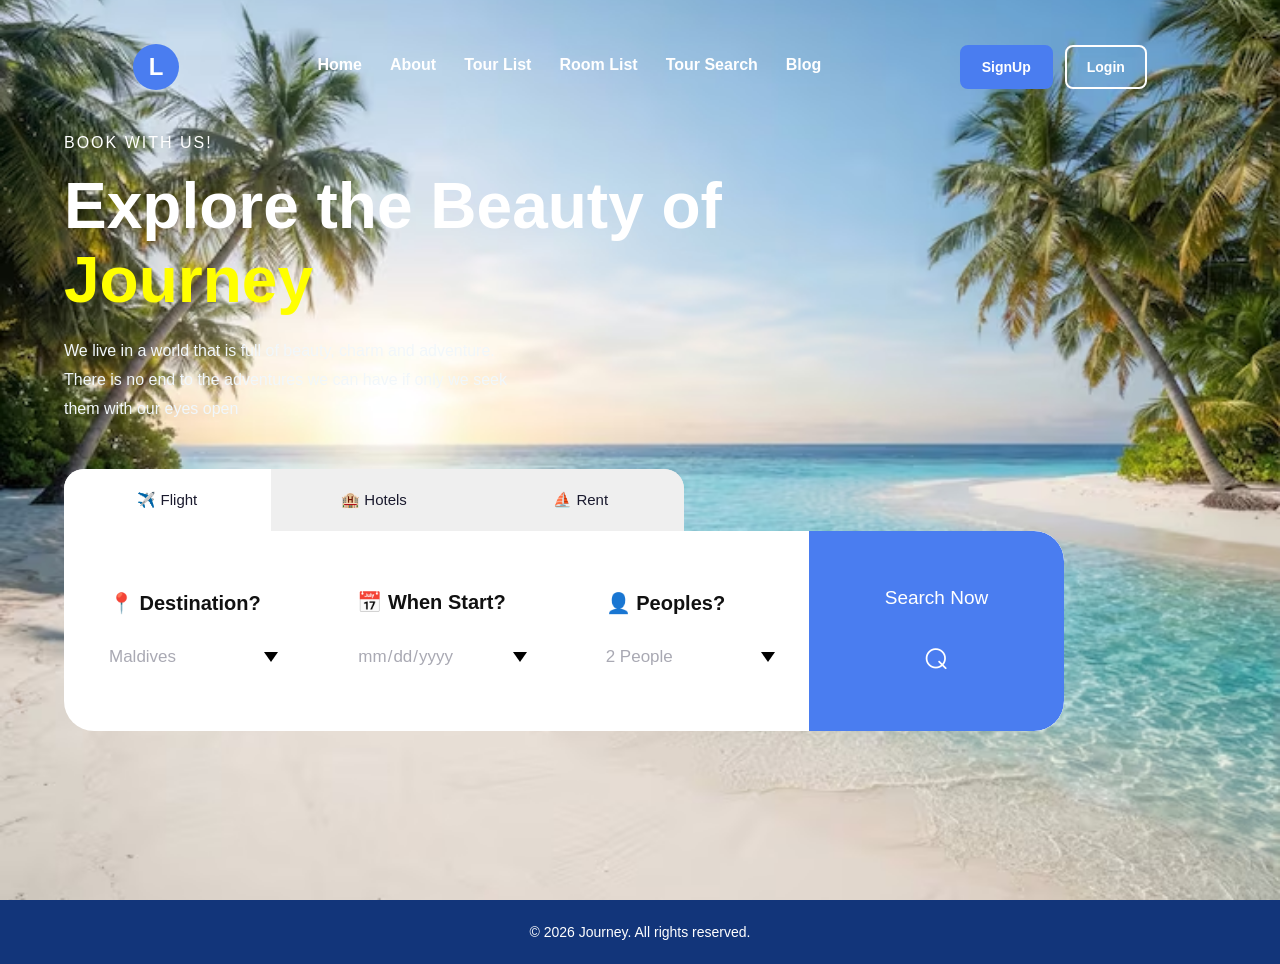
<file: index.html>
<!DOCTYPE html>
<html lang="en">
<head>
    <meta charset="UTF-8">
    <meta name="viewport" content="width=device-width, initial-scale=1.0">
    <title>Travel</title>
    <link rel="stylesheet" href="style.css">
</head>
<body>
    <main id="layout">
       <section class="hero">
        <div class="logo"> L</div>
        <nav>
            <a href="#">Home</a>
            <a href="about.html">About</a>
            <a href="#">Tour List</a>
            <a href="#">Room List</a>
            <a href="#">Tour Search</a>
            <a href="#">Blog</a>
        </nav>

        <div class="hero-button">
            <a href="signup.html">SignUp</a>
            <a href="login.html">Login</a>
        </div>
       </section>

       <section class="middle">
        <div>
            <h4>Book With Us!</h4>
            <h1>Explore the Beauty of <span class="word">Journey</span></h1>
                <p>We live in a world that is full of beauty, charm and adventure. <br>There is no end to the adventures we can have if only we seek <br> them with our eyes open</p>
        </div>
       </section>


       <div class="booking-container">

        <div class="booking-tabs">
            <div class="tab active">✈️ Flight</div>
            <div class="tab">🏨 Hotels</div>
            <div class="tab">⛵ Rent</div>
        </div>

        <div class="search-panel">

            <div class="search-field">
                <h3>📍 Destination?</h3>
                <select name="destination" id="destination">
                <option value="maldives">Maldives</option>
                <option value="bali">Bali, Indonesia</option>
                 <option value="dubai">Dubai, UAE</option>
               <option value="capetown">Cape Town, South Africa</option>
    </select>
            </div>

            <div class="search-field">
                <h3>📅 When Start?</h3>
                <input type="date" name="departure" id="departure">
            </div>

            <div class="search-field">
                <h3>👤 Peoples?</h3>
                <select name="people" id="people">
        <option value="1">1 Person</option>
        <option value="2" selected>2 People</option>
        <option value="3">3 People</option>
        <option value="4">4 People</option>
        <option value="5">5 People</option>
        <option value="6">6 People</option>
    </select>
            </div>

            <button class="search-button">
                Search Now
                <span>⌕</span>
            </button>

        </div>

    </div>




    </main>
     <footer class="site-footer">&copy; 2026 Journey. All rights reserved.</footer>
</body>
</html>
</file>
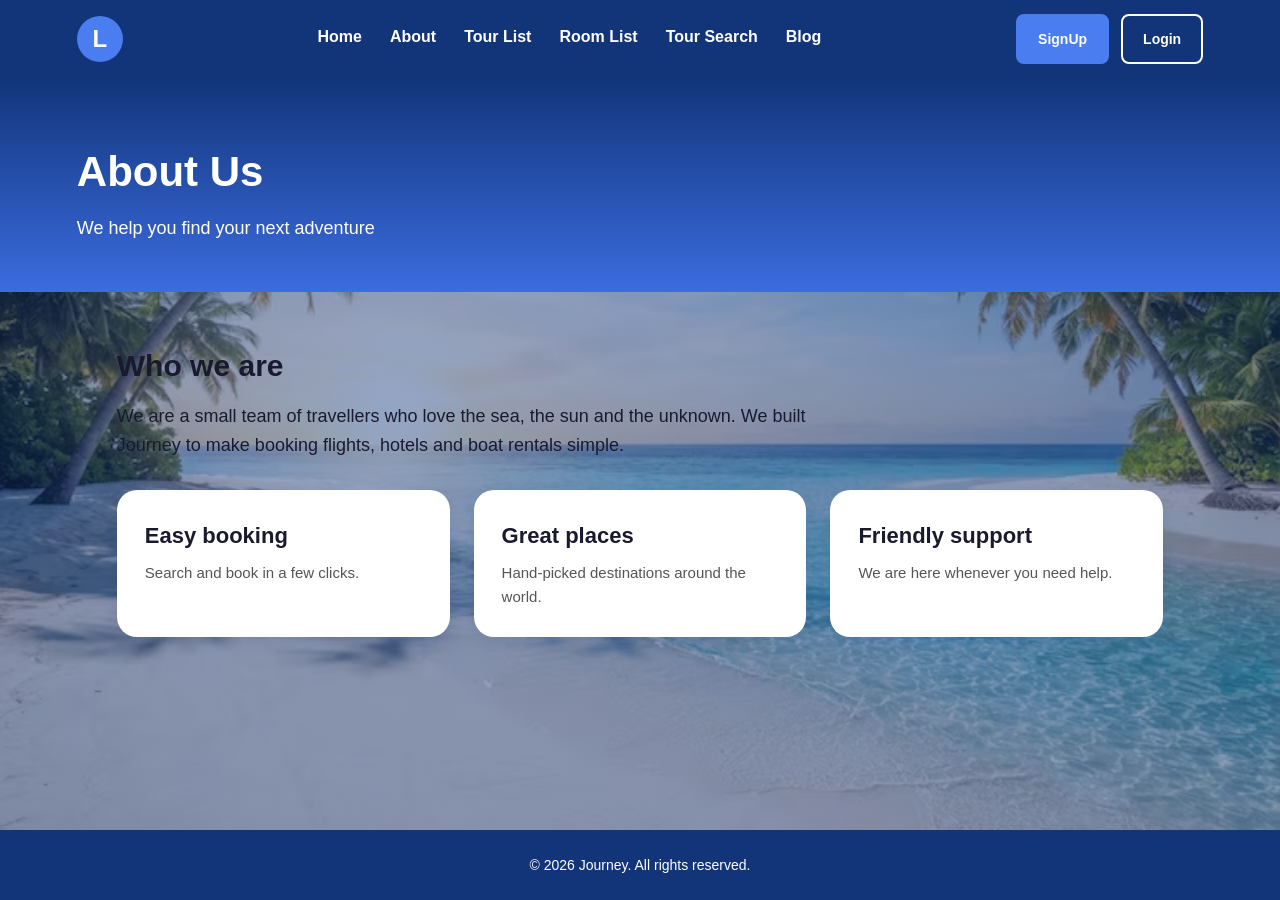
<file: about.html>
<!DOCTYPE html>
<html lang="en">
<head>
    <meta charset="UTF-8">
    <meta name="viewport" content="width=device-width, initial-scale=1.0">
    <title>About</title>
    <link rel="stylesheet" href="about.css">
</head>
<body>
    <main>
            <section class="hero">
        <div class="logo"> L</div>
        <nav>
            <a href="Landingpage.html">Home</a>
            <a href="#">About</a>
            <a href="#">Tour List</a>
            <a href="#">Room List</a>
            <a href="#">Tour Search</a>
            <a href="#">Blog</a>
        </nav>

        <div class="hero-button">
           <a href="signup.html" class="signup-btn">SignUp</a>
           <a href="login.html" class="login">Login</a>
            
        </div>
       </section>

       <section id="main-page">
        <div class="us">
            <h1>About Us</h1>
            <p>We help you find your next adventure</p>
        </div>

        <div class="we">
            <h1>Who we are</h1>
            <p>We are a small team of travellers who love the sea, the sun and the unknown. We built Journey to make booking flights, hotels and boat rentals simple.</p>
        </div>

        <div class="cards">
           <div class="card-info">
             <h2>Easy booking</h2>
            <span>Search and book in a few clicks.</span>
           </div>

           <div class="card-info">
             <h2>Great places</h2>
            <span>Hand-picked destinations around the world.</span>
           </div>

           <div class="card-info">
             <h2>Friendly support</h2>
            <span>We are here whenever you need help.</span>
           </div>
        </div>
       </section>

    </main>

     <footer class="footer-side">
        &copy; 2026 Journey. All rights reserved.</footer>
    </footer>
</body>
</html>
</file>
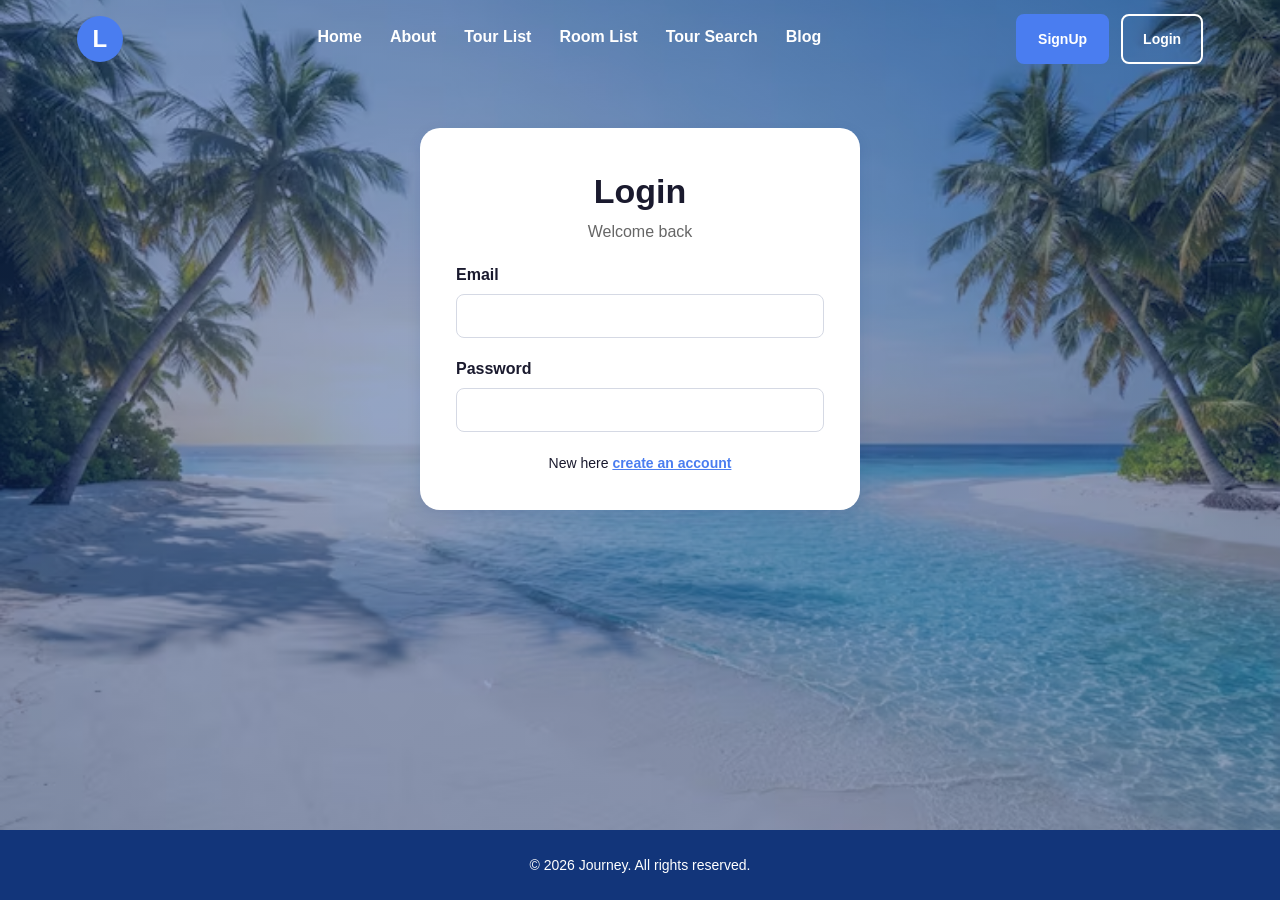
<file: login.html>
<!DOCTYPE html>
<html lang="en">
<head>
    <meta charset="UTF-8">
    <meta name="viewport" content="width=device-width, initial-scale=1.0">
    <title>Login page</title>
    <link rel="stylesheet" href="login.css">
    
</head>
<body>
    <main>
            <section class="hero">
        <div class="logo"> L</div>
        <nav>
            <a href="Landingpage.html">Home</a>
            <a href="#">About</a>
            <a href="#">Tour List</a>
            <a href="#">Room List</a>
            <a href="#">Tour Search</a>
            <a href="#">Blog</a>
        </nav>

        <div class="hero-button">
           <a href="signup.html" class="signup-btn">SignUp</a>
           <a href="#" class="login">Login</a>
            
        </div>
       </section>

     <section class="overall">
        <div class="greeting">
            <h1>Login</h1>
            <p>Welcome back</p>
        </div>

        <section class="login-input">
            <div>
                <label for="email">Email</label>
                <input type="email" id="email">
            </div>

            <div class="login-input">
                <label for="password">Password</label>
                <input type="password" id="password">
            </div>
        </section>

        <div class="create">
            <p>New here <a href="#"><span>create an account</span></a></p>

        </div>


      </section> 
    </main>
    
     <footer class="site-footer">&copy; 2026 Journey. All rights reserved.</footer>
</body>
</html>
</file>
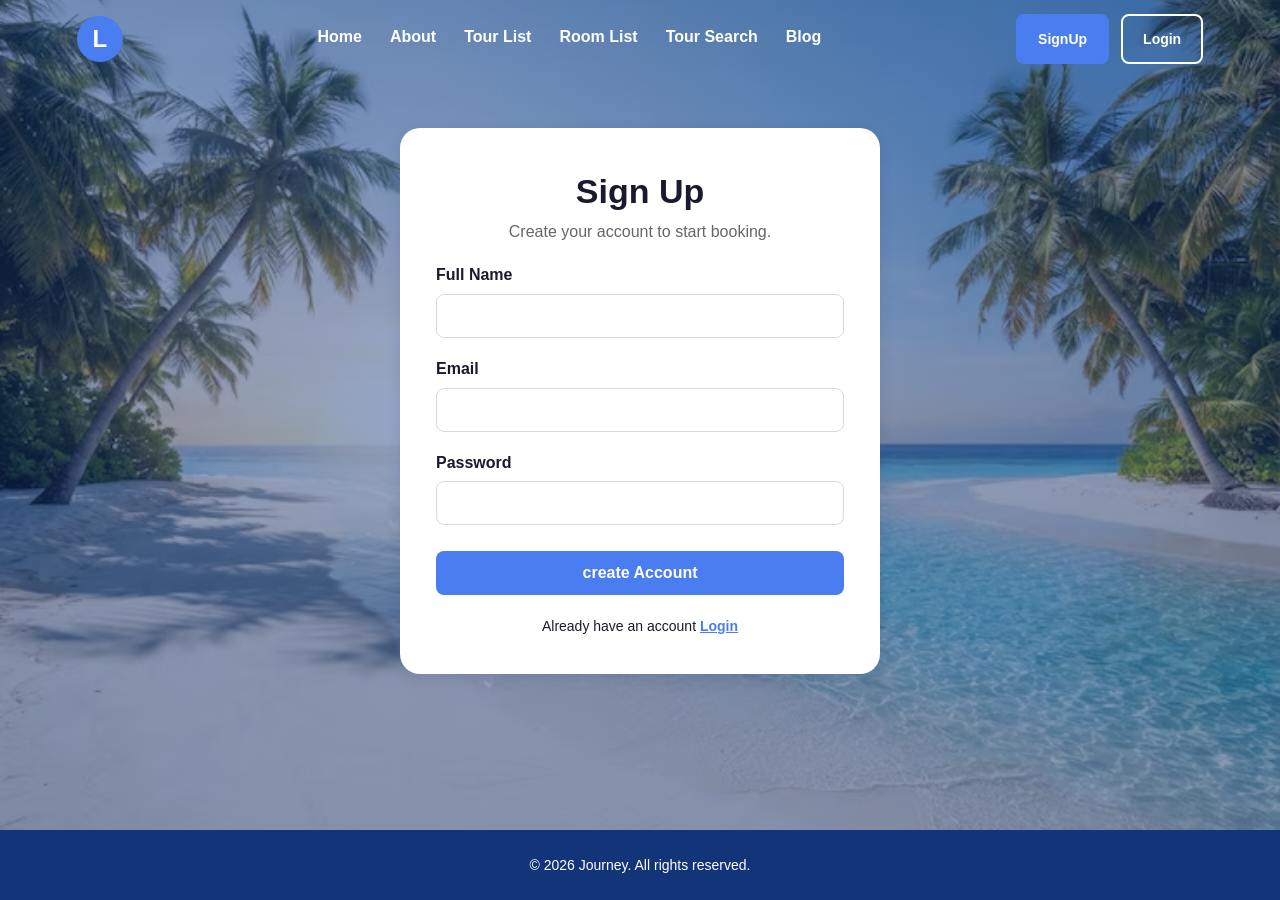
<file: signup.html>
<!DOCTYPE html>
<html lang="en">
<head>
    <meta charset="UTF-8">
    <meta name="viewport" content="width=device-width, initial-scale=1.0">
    <title>SignUp</title>
    <link rel="stylesheet" href="signup.css">
</head>
<body>
    <main>
          <section class="hero">
        <div class="logo"> L</div>
        <nav>
            <a href="Landingpage.html">Home</a>
            <a href="#">About</a>
            <a href="#">Tour List</a>
            <a href="#">Room List</a>
            <a href="#">Tour Search</a>
            <a href="#">Blog</a>
        </nav>

        <div class="hero-button">
            <a href="signup.html">SignUp</a>
            <a href="login.html">Login</a>
        </div>
       </section>

       <section class="overall">
        <div class="greeting">
            <h1>Sign Up</h1>
            <p>Create your account to start booking.</p>
        </div>

        <div class="detail">
            <div class="detail-card">
                <label for="name">Full Name</label>
                <input type="text" id="name">
            </div>

             <div class="detail-card">
                <label for="email">Email</label>
                <input type="email" id="name">
            </div>

             <div class="detail-card">
                <label for="password">Password</label>
                <input type="password" id="password">
                 <button type="submit" class="btn">create Account</button>
            </div>
            
            <div class="bottom">
                <p>Already have an account <a href="login.html">Login</a></p>
            </div>
            
        </div>
        </section>
    </main>
    
    <footer class="footer-side">
        &copy; 2026 Journey. All rights reserved.</footer>
    </footer>
</body>
</html>
</file>
<file: style.css>
* {
    margin: 0;
    padding: 0;
    box-sizing: border-box;
}

body {
    font-family: Arial, sans-serif;
    color: #17212b;
}

#layout {
    min-height: 100vh;
    padding: 30px 5% 80px;
   background-image: url("beach.jpg");
   background-size: cover;
   background-position: center;
    background-repeat: no-repeat;
}

.hero {
  display: flex;
  align-items: center;
  justify-content: space-between;
  padding: 14px 6%;
}

.logo {
  width: 46px;
  height: 46px;
  border-radius: 50%;
  background: #4a7df0;
  color: #fff;
  font-size: 24px;
  font-weight: bold;
  display: flex;
  align-items: center;
  justify-content: center;
 
}

nav {
  display: flex;
  gap: 28px;
}

nav a {
  color: #fff;
  text-decoration: none;
  font-weight: bold;
  padding-bottom: 4px;
}

nav a:hover {
  border-bottom: 2px solid #ffff33;
}

.hero-button {
  display: flex;
  gap: 12px;
}

.hero-button a {
  display: inline-block;
  text-decoration: none;
  padding: 12px 20px;
  border: 2px solid #4a7df0;
  border-radius: 8px;
  background: #4a7df0;
  color: #fff;
  font-size: 14px;
  font-weight: 600;
  cursor: pointer;
}

.hero-button a:hover {
  background: #3b6ce0;
  border-color: #3b6ce0;
}

.hero-button a:last-child {
  background: transparent;
  border-color: #fff;
}

.hero-button a:last-child:hover {
  background: rgba(255, 255, 255, 0.15);
}
.middle {
    color: white;
    margin-bottom: 45px;
    
}

.middle h4 {
    font-size: 16px;
    font-weight: 500;
    margin-bottom: 18px;
    letter-spacing: 2px;
    text-transform: uppercase;
    margin-top: 30px;
}

.middle h1 {
    max-width: 700px;
    font-size: clamp(36px, 5vw, 64px);
    line-height: 1.15;
    margin-bottom: 20px;
}

.word {
    color: yellow;
}

.middle p {
    max-width: 600px;
    font-size: 16px;
    line-height: 1.8;
    color: #f1f7fb;
}
@import url("https://fonts.googleapis.com/css2?family=Poppins:wght@400;500;600&display=swap");

.booking-container {
  width: 100%;
  max-width: 1000px;
}


.booking-tabs {
  display: flex;
  width: 62%;
  background: #efefef;
  border-radius: 20px 20px 0 0;
  overflow: hidden;
}

.tab {
  flex: 1;
  padding: 22px 10px;
  text-align: center;
  font-size: 15px;
  font-weight: 500;
  color: #1a1a2e;
  background: #efefef;
  cursor: pointer;
  transition: background 0.2s;
}

.tab:hover {
  background: #e6e6e6;
}

.tab.active {
  background: #ffffff;
}


.search-panel {
  display: flex;
  align-items: stretch;
  background: #ffffff;
  border-radius: 0 30px 30px 30px;
  overflow: hidden;
  min-height: 200px;
}

.search-field {
  flex: 1;
  display: flex;
  flex-direction: column;
  justify-content: center;
  gap: 28px;
  padding: 30px 30px 30px 45px;
}

.search-field h3 {
  font-size: 20px;
  font-weight: 600;
  color: #111;
  white-space: nowrap;
}


.search-field select,
.search-field input {
  width: 100%;
  border: none;
  outline: none;
  background-color: transparent;
  font-family: inherit;
  font-size: 17px;
  font-weight: 400;
  color: #a9a9b3;
  cursor: pointer;
  padding: 4px 28px 4px 0;

  -webkit-appearance: none;
  -moz-appearance: none;
  appearance: none;

 
  background-image: url("data:image/svg+xml,%3Csvg xmlns='http://www.w3.org/2000/svg' width='14' height='10' viewBox='0 0 14 10'%3E%3Cpath d='M0 0h14L7 10z' fill='%23000'/%3E%3C/svg%3E");
  background-repeat: no-repeat;
  background-position: right 4px center;
  background-size: 14px 10px;
}

.search-field select:focus,
.search-field input:focus {
  color: #333;
}

.search-field input[type="date"]::-webkit-calendar-picker-indicator {
  position: absolute;
  inset: 0;
  width: 100%;
  height: 100%;
  opacity: 0;
  cursor: pointer;
}

.search-field input[type="date"] {
  position: relative;
}

/* ---------- Search button ---------- */
.search-button {
  flex: 0 0 255px;
  display: flex;
  flex-direction: column;
  align-items: center;
  justify-content: center;
  gap: 22px;
  border: none;
  background: #4a7df0;
  color: #ffffff;
  font-family: inherit;
  font-size: 19px;
  font-weight: 500;
  cursor: pointer;
  border-radius: 0 30px 30px 0;
  transition: background 0.2s;
}

.search-button:hover {
  background: #3b6ce0;
}

.search-button span {
  font-size: 44px;
  line-height: 1;
  display: inline-block;
  transform: scaleX(-1); 
}
.site-footer {
  padding: 24px 6%;
  text-align: center;
  background: #12357a;
  color: #fff;
  font-size: 14px;
}

/* ---------- Focus visibility ---------- 
.tab:focus-visible,
.search-button:focus-visible,
.search-field select:focus-visible,
.search-field input:focus-visible {
  outline: 2px solid #4a7df0;
  outline-offset: 3px;
}*/

/* ---------- Mobile ---------- 
@media (max-width: 800px) {
  .booking-tabs {
    width: 100%;
  }

  .search-panel {
    flex-direction: column;
    border-radius: 0 0 24px 24px;
  }

  .search-field {
    padding: 22px 28px;
    gap: 14px;
  }

  .search-button {
    flex: 0 0 auto;
    padding: 24px;
    border-radius: 0;
  }
}*/
</file>
<file: about.css>
* {
  box-sizing: border-box;
  margin: 0;
  padding: 0;
}

body {
  min-height: 100vh;
  display: flex;
  flex-direction: column;
  font-family: Arial, Helvetica, sans-serif;
  color: #1a1a2e;
   background:
    linear-gradient(rgba(18, 53, 122, 0.45), rgba(18, 53, 122, 0.45)),
    url("beach.jpg") center / cover no-repeat fixed;
  line-height: 1.6;
}

main {
  flex: 1;
}

.hero {
  display: flex;
  align-items: center;
  justify-content: space-between;
  padding: 14px 6%;
  background: #12357a;
}

.logo {
  width: 46px;
  height: 46px;
  border-radius: 50%;
  background: #4a7df0;
  color: #fff;
  font-size: 24px;
  font-weight: bold;
  display: flex;
  align-items: center;
  justify-content: center;
}

nav {
  display: flex;
  gap: 28px;
}

nav a {
  color: #fff;
  text-decoration: none;
  font-weight: bold;
  padding-bottom: 4px;
}

nav a:hover {
  border-bottom: 2px solid #ffff33;
}

.hero-button {
  display: flex;
  gap: 12px;
}

.hero-button a {
  display: inline-block;
  text-decoration: none;
  padding: 12px 20px;
  border: 2px solid #4a7df0;
  border-radius: 8px;
  background: #4a7df0;
  color: #fff;
  font-size: 14px;
  font-weight: 600;
  cursor: pointer;
}

.hero-button a:hover {
  background: #3b6ce0;
  border-color: #3b6ce0;
}

.hero-button .login {
  background: transparent;
  border-color: #fff;
}

.hero-button .login:hover {
  background: rgba(255, 255, 255, 0.15);
}

.us {
  padding: 60px 6% 50px;
  background: linear-gradient(to bottom, #12357a, #3b6ce0);
  color: #fff;
}

.us h1 {
  font-size: 42px;
}

.us p {
  margin-top: 8px;
  font-size: 18px;
}

.we {
  max-width: 1200px;
  margin: 50px auto 0;
  padding: 0 6%;
}

.we h1 {
  font-size: 30px;
  margin-bottom: 12px;
}

.we p {
  max-width: 700px;
  font-size: 18px;
}

.cards {
  max-width: 1200px;
  margin: 30px auto 70px;
  padding: 0 6%;
  display: grid;
  grid-template-columns: repeat(auto-fit, minmax(260px, 1fr));
  gap: 24px;
  transition: transform 0.2s;
}
.cards:hover{
    transform: translateY(-5px);
}

.card-info {
  padding: 28px;
  background: #fff;
  border-radius: 20px;
  box-shadow: 0 4px 14px rgba(18, 53, 122, 0.1);
}

.card-info h2 {
  margin-bottom: 8px;
  font-size: 22px;
}

.card-info span {
  display: block;
  color: #555;
  font-size: 15px;
}

.footer-side {
  padding: 24px 6%;
  text-align: center;
  background: #12357a;
  color: #fff;
  font-size: 14px;
}

@media (max-width: 800px) {
  .hero {
    flex-wrap: wrap;
    gap: 12px;
  }

  nav {
    order: 3;
    width: 100%;
    flex-wrap: wrap;
    gap: 16px;
  }

  .us h1 {
    font-size: 30px;
  }
}
</file>
<file: login.css>
* {
  box-sizing: border-box;
  margin: 0;
  padding: 0;
}

body {
  min-height: 100vh;
  display: flex;
  flex-direction: column;
  font-family: Arial, Helvetica, sans-serif;
  color: #1a1a2e;
   background:
    linear-gradient(rgba(18, 53, 122, 0.45), rgba(18, 53, 122, 0.45)),
    url("beach.jpg") center / cover no-repeat fixed;
  line-height: 1.6;
}

main {
  flex: 1;
}


.hero {
  display: flex;
  align-items: center;
  justify-content: space-between;
  padding: 14px 6%;
}

.logo {
  width: 46px;
  height: 46px;
  border-radius: 50%;
  background: #4a7df0;
  color: #fff;
  font-size: 24px;
  font-weight: bold;
  display: flex;
  align-items: center;
  justify-content: center;
}

nav {
  display: flex;
  gap: 28px;
}

nav a {
  color: #fff;
  text-decoration: none;
  font-weight: bold;
  padding-bottom: 4px;
}

nav a:hover {
  border-bottom: 2px solid #ffff33;
}

.hero-button {
  display: flex;
  gap: 12px;
}

.hero-button a,
.hero-button button {
  display: inline-block;
  text-decoration: none;
  padding: 12px 20px;
  border: 2px solid #4a7df0;
  border-radius: 8px;
  background: #4a7df0;
  color: #fff;
  font-size: 14px;
  font-weight: 600;
  font-family: inherit;
  cursor: pointer;
}

.hero-button a:hover,
.hero-button button:hover {
  background: #3b6ce0;
  border-color: #3b6ce0;
}

.hero-button a:last-child {
  background: transparent;
  border-color: #fff;
}

.hero-button a:last-child:hover {
  background: rgba(255, 255, 255, 0.15);
}



.overall {
  max-width: 440px;
  margin: 50px auto 60px;
  padding: 36px;
  background: #fff;
  border-radius: 20px;
  box-shadow: 0 4px 14px rgba(18, 53, 122, 0.12);
}

.greeting {
  text-align: center;
  margin-bottom: 8px;
}

.greeting h1 {
  font-size: 34px;
}

.greeting p {
  color: #666;
}

.overall label {
  display: block;
  margin: 18px 0 6px;
  font-weight: bold;
}

.overall input {
  width: 100%;
  padding: 12px;
  border: 1px solid #d5d9e4;
  border-radius: 8px;
  font-size: 16px;
}

.overall input:focus {
  outline: 2px solid #4a7df0;
  border-color: #4a7df0;
}

.submit-btn {
  width: 100%;
  margin-top: 26px;
  padding: 13px;
  border: none;
  border-radius: 8px;
  background: #4a7df0;
  color: #fff;
  font-size: 16px;
  font-weight: bold;
  cursor: pointer;
}

.submit-btn:hover {
  background: #3b6ce0;
}

.create {
  margin-top: 20px;
  text-align: center;
  font-size: 14px;
}

.create a {
  color: #4a7df0;
  font-weight: bold;
}


.site-footer {
  padding: 24px 6%;
  text-align: center;
  background: #12357a;
  color: #fff;
  font-size: 14px;
}
@media (max-width: 800px) {
  .hero {
    flex-wrap: wrap;
    gap: 12px;
  }

  nav {
    order: 3;
    width: 100%;
    flex-wrap: wrap;
    gap: 16px;
  }

  .us h1 {
    font-size: 30px;
  }
}
</file>
<file: signup.css>
* {
  box-sizing: border-box;
  margin: 0;
  padding: 0;
}

body {
  min-height: 100vh;
  display: flex;
  flex-direction: column;
  font-family: Arial, Helvetica, sans-serif;
  color: #1a1a2e;
  background:
    linear-gradient(rgba(18, 53, 122, 0.45), rgba(18, 53, 122, 0.45)),
    url("beach.jpg") center / cover no-repeat fixed;
  line-height: 1.6;
}

main {
  flex: 1;
}

.hero {
  display: flex;
  align-items: center;
  justify-content: space-between;
  padding: 14px 6%;
}

.logo {
  width: 46px;
  height: 46px;
  border-radius: 50%;
  background: #4a7df0;
  color: #fff;
  font-size: 24px;
  font-weight: bold;
  display: flex;
  align-items: center;
  justify-content: center;
}

nav {
  display: flex;
  gap: 28px;
}

nav a {
  color: #fff;
  text-decoration: none;
  font-weight: bold;
  padding-bottom: 4px;
}

nav a:hover {
  border-bottom: 2px solid #ffff33;
}

.hero-button {
  display: flex;
  gap: 12px;
}

.hero-button a {
  display: inline-block;
  text-decoration: none;
  padding: 12px 20px;
  border: 2px solid #4a7df0;
  border-radius: 8px;
  background: #4a7df0;
  color: #fff;
  font-size: 14px;
  font-weight: 600;
  cursor: pointer;
}

.hero-button a:hover {
  background: #3b6ce0;
  border-color: #3b6ce0;
}

.hero-button a:last-child {
  background: transparent;
  border-color: #fff;
}

.hero-button a:last-child:hover {
  background: rgba(255, 255, 255, 0.15);
}

.overall {
  max-width: 480px;
  margin: 50px auto 60px;
  padding: 36px;
  background: #fff;
  border-radius: 20px;
  box-shadow: 0 4px 14px rgba(18, 53, 122, 0.12);
}

.greeting {
  text-align: center;
  margin-bottom: 8px;
}

.greeting h1 {
  font-size: 34px;
}

.greeting p {
  color: #666;
}

.detail-card label {
  display: block;
  margin: 18px 0 6px;
  font-weight: bold;
}

.detail-card input {
  width: 100%;
  padding: 12px;
  border: 1px solid #d5d9e4;
  border-radius: 8px;
  font-size: 16px;
}

.detail-card input:focus {
  outline: 2px solid #4a7df0;
  border-color: #4a7df0;
}

.btn {
  width: 100%;
  margin-top: 26px;
  padding: 13px;
  border: none;
  border-radius: 8px;
  background: #4a7df0;
  color: #fff;
  font-size: 16px;
  font-weight: bold;
  cursor: pointer;
}

.btn:hover {
  background: #3b6ce0;
}

.bottom {
  margin-top: 20px;
  text-align: center;
  font-size: 14px;
}

.bottom a {
  color: #4a7df0;
  font-weight: bold;
}

.footer-side {
  padding: 24px 6%;
  text-align: center;
  background: #12357a;
  color: #fff;
  font-size: 14px;
}

@media (max-width: 800px) {
  .hero {
    flex-wrap: wrap;
    gap: 12px;
  }

  nav {
    order: 3;
    width: 100%;
    flex-wrap: wrap;
    gap: 16px;
  }

  .overall {
    margin: 30px 16px 40px;
    padding: 26px;
  }
}
</file>
